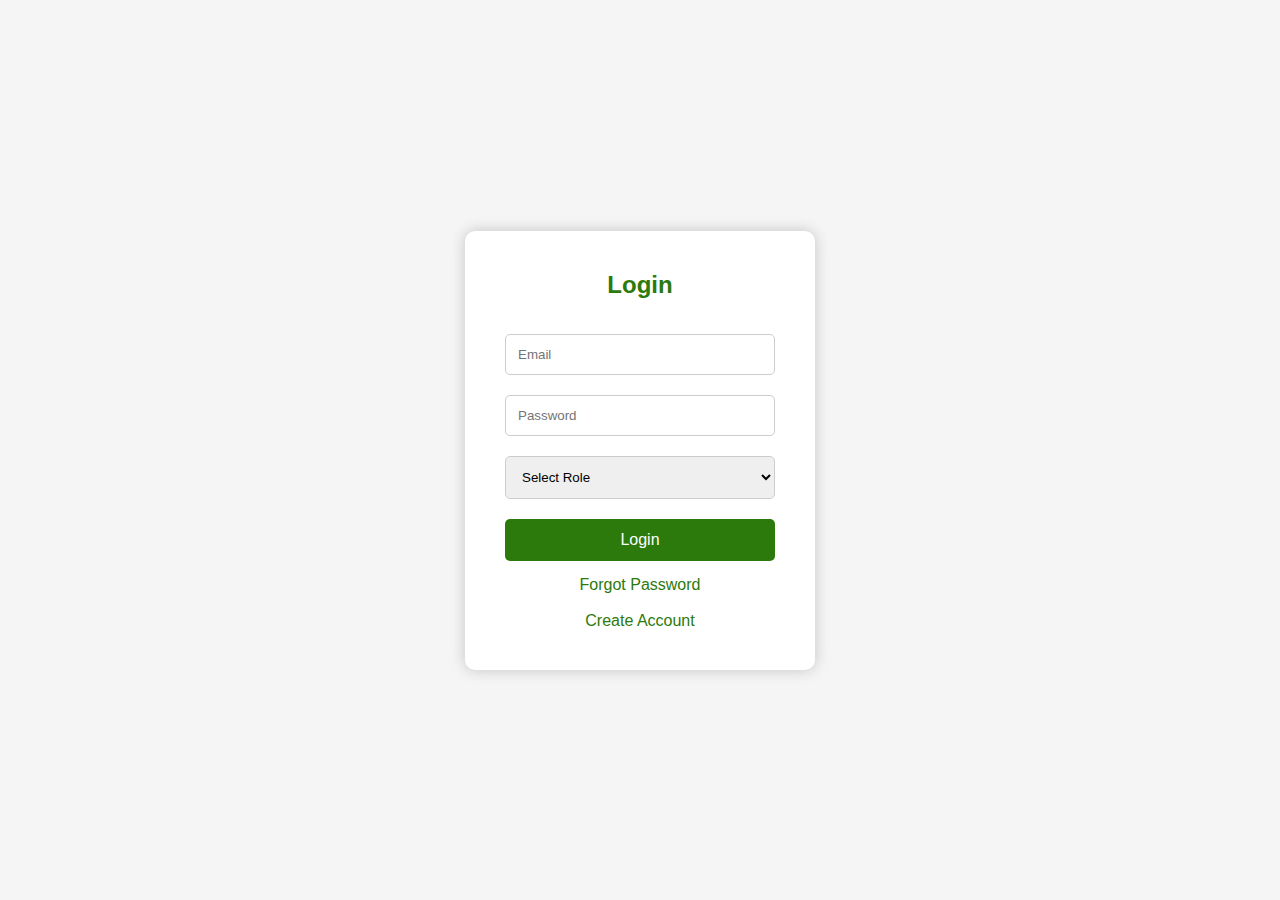
<file: FMSys/index.html>
<!DOCTYPE html>
<html lang="en">

<head>
    <meta charset="UTF-8">
    <meta name="viewport" content="width=device-width, initial-scale=1.0">
    <title>Login - Farmer's Market</title>

    <style>
        * {
            margin: 0;
            padding: 0;
            box-sizing: border-box;
            font-family: Arial, Helvetica, sans-serif;
        }

        body {
            background-color: #f5f5f5;
            display: flex;
            justify-content: center;
            align-items: center;
            height: 100vh;
        }

        .container {
            background: white;
            padding: 40px;
            border-radius: 10px;
            box-shadow: 0 0 15px rgba(0, 0, 0, 0.2);
            width: 350px;
        }

        .container h2 {
            text-align: center;
            margin-bottom: 25px;
            color: #2b7a0b;
        }

        .container input,
        .container select {
            width: 100%;
            padding: 12px;
            margin: 10px 0;
            border-radius: 5px;
            border: 1px solid #ccc;
        }

        .container button {
            width: 100%;
            padding: 12px;
            background: #2b7a0b;
            color: white;
            border: none;
            border-radius: 5px;
            cursor: pointer;
            font-size: 16px;
            margin-top: 10px;
        }

        .container button:hover {
            background: #1e5307;
        }

        .links {
            text-align: center;
            margin-top: 15px;
        }

        .links a {
            text-decoration: none;
            color: #2b7a0b;
            margin: 0 10px;
        }

        .links a:hover {
            text-decoration: underline;
        }
    </style>

</head>

<body>
    <div class="container">
        <h2>Login</h2>
        <form action="login.php" method="post">
            <input type="email" name="email" placeholder="Email" required>
            <input type="password" name="password" placeholder="Password" required>
            <select name="role" required>
                <option value="">Select Role</option>
                <option value="admin">Admin</option>
                <option value="vendor">Vendor</option>
                <option value="customer">Customer</option>
            </select>

            <button type="submit">Login</button>
        </form>

        <div class="links">
            <a href="#">Forgot Password</a> <br><br>
            <a href="register.html">Create Account</a>
        </div>
    </div>
</body>

</html>
</file>
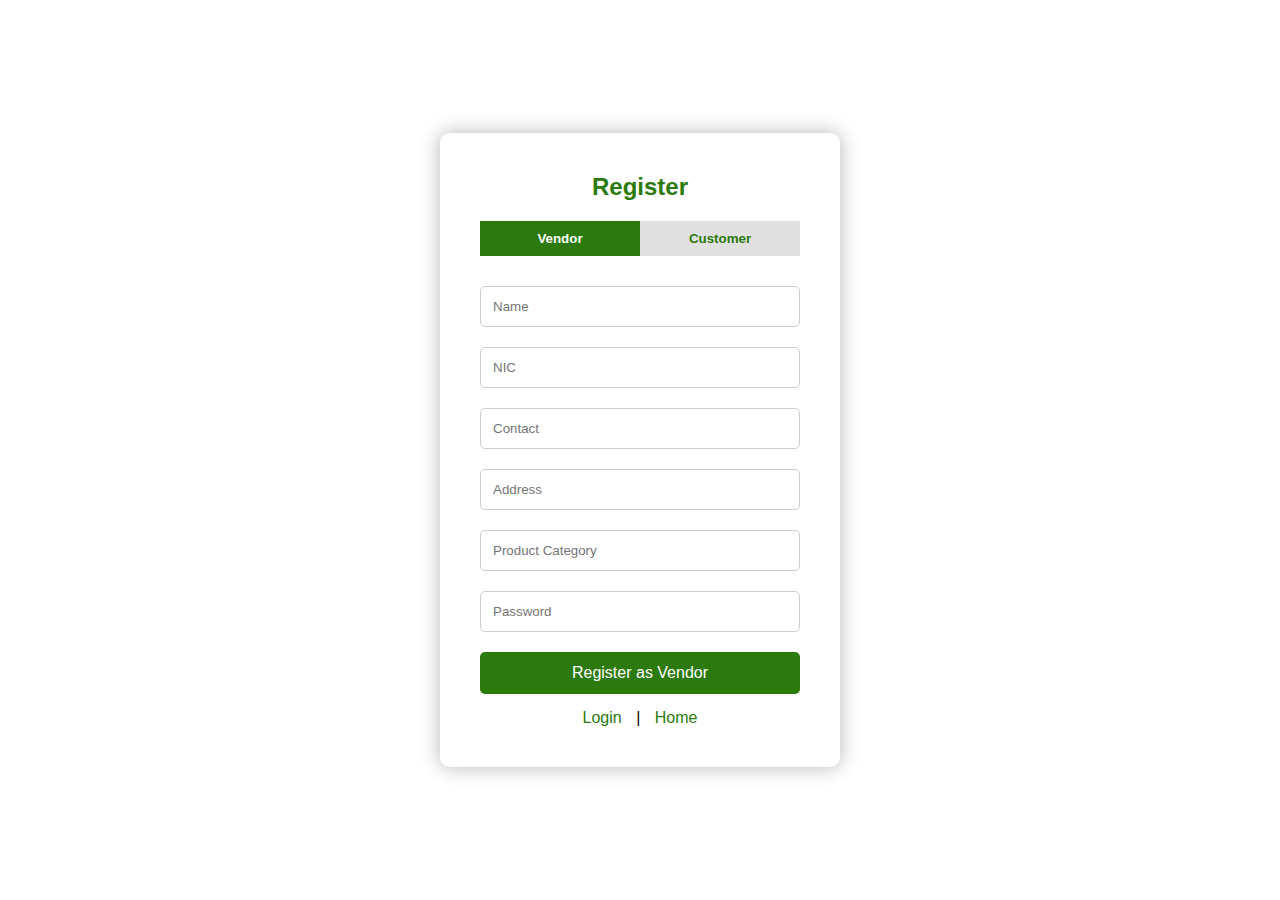
<file: FMSys/register.html>
<!DOCTYPE html>
<html lang="en">

<head>
    <meta charset="UTF-8">
    <meta name="viewport" content="width=device-width, initial-scale=1.0">
    <title>Register - Farmer's Market</title>

    <style>
        * {
            margin: 0;
            padding: 0;
            box-sizing: border-box;
            font-family: Arial, Helvetica, sans-serif;
        }

        body {
            height: 100vh;
            display: flex;
            justify-content: center;
            align-items: center;
        }

        .container {
            background: rgba(255, 255, 255, 0.95);
            padding: 40px;
            border-radius: 10px;
            width: 400px;
            box-shadow: 0 0 20px rgba(0, 0, 0, 0.3);
        }

        .container h2 {
            text-align: center;
            margin-bottom: 20px;
            color: #2b7a0b;
        }

        .tabs {
            display: flex;
            margin-bottom: 20px;
        }

        .tabs button {
            flex: 1;
            padding: 10px;
            background: #e0e0e0;
            border: none;
            cursor: pointer;
            font-weight: bold;
            color: #2b7a0b;
        }

        .tabs button.active {
            background: #2b7a0b;
            color: white;
        }

        form {
            display: none;
            flex-direction: column;
        }

        form.active {
            display: flex;
        }

        form input,
        form select {
            margin: 10px 0;
            padding: 12px;
            border-radius: 5px;
            border: 1px solid #ccc;
            width: 100%;
        }

        form button {
            padding: 12px;
            background: #2b7a0b;
            color: white;
            border: none;
            border-radius: 5px;
            cursor: pointer;
            font-size: 16px;
            margin-top: 10px;
        }

        form button:hover {
            background: #1e5307;
        }

        .links {
            text-align: center;
            margin-top: 15px;
        }

        .links a {
            text-decoration: none;
            color: #2b7a0b;
            margin: 0 10px;
        }

        .links a:hover {
            text-decoration: underline;
        }

        .message {
            text-align: center;
            color: #2b7a0b;
            font-weight: bold;
            margin-bottom: 10px;
        }
    </style>


</head>

<body>
    <div class="container">
        <h2>Register</h2>

        <div class="tabs">
            <button class="tab-btn active" onclick="openTab('vendor')">Vendor</button>
            <button class="tab-btn" onclick="openTab('customer')">Customer</button>
        </div>

        <!-- ---------------- VENDOR FORM ---------------- -->
        <form id="vendor" class="active" method="POST" action="register.php">
            <input type="text" name="v_name" placeholder="Name" required>
            <input type="text" name="v_nic" placeholder="NIC" required>
            <input type="text" name="v_contact" placeholder="Contact" required>
            <input type="text" name="v_address" placeholder="Address" required>
            <input type="text" name="v_category" placeholder="Product Category" required>
            <input type="password" name="v_password" placeholder="Password" required>
            <button type="submit" name="register_vendor">Register as Vendor</button>
        </form>

        <!-- ---------------- CUSTOMER FORM ---------------- -->
        <form id="customer" method="POST" action="register.php">
            <input type="text" name="c_name" placeholder="Name" required>
            <input type="text" name="c_contact" placeholder="Contact" required>
            <input type="email" name="c_email" placeholder="Email" required>
            <input type="password" name="c_password" placeholder="Password" required>
            <button type="submit" name="register_customer">Register as Customer</button>
        </form>

        <div class="links">
            <a href="index.html">Login</a> |
            <a href="#">Home</a>
        </div>
    </div>

    <script>
        function openTab(tabName) {
            document.querySelectorAll('form').forEach(f => f.classList.remove('active'));
            document.getElementById(tabName).classList.add('active');
            document.querySelectorAll('.tab-btn').forEach(b => b.classList.remove('active'));
            event.currentTarget.classList.add('active');
        }
    </script>
</body>

</html>
</file>
